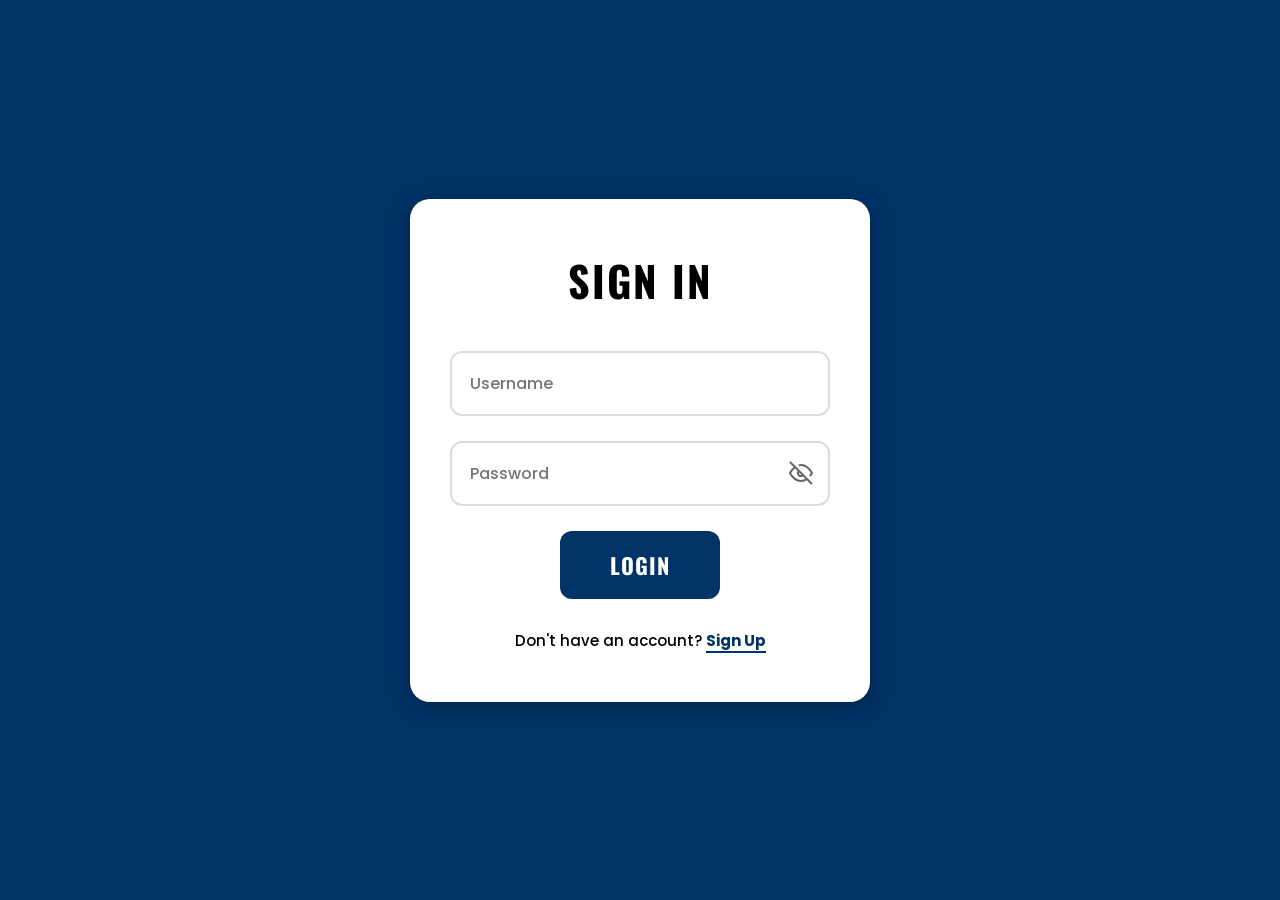
<file: index.html>
<!DOCTYPE html>
<html lang="en">
<head>
    <meta charset="UTF-8">
    <meta name="viewport" content="width=device-width, initial-scale=1.0">
    <title>Movie Watchlist Manager - Sign In</title>
    <link rel="preconnect" href="https://fonts.googleapis.com">
    <link rel="preconnect" href="https://fonts.gstatic.com" crossorigin>
    <link href="https://fonts.googleapis.com/css2?family=Oswald:wght@400;500;600;700&family=Poppins:wght@400;500;600;700;800&family=Space+Mono:wght@400;700&display=swap" rel="stylesheet">
    <link rel="stylesheet" href="style.css">
</head>
<body class="auth-body">
    <div class="auth-container">
        <div class="auth-box" id="signInBox">
            <h1 class="auth-title">Sign In</h1>
            <form id="signInForm">
                <div class="input-group">
                    <input type="text" id="signInUsername" placeholder="Username" required>
                </div>
                <div class="input-group password-group">
                    <input type="password" id="signInPassword" placeholder="Password" required>
                    <span class="password-toggle" onclick="togglePassword('signInPassword', this)">
                        <!-- Eye SLASHED (password is currently HIDDEN) - matches screenshot design -->
                        <svg viewBox="0 0 24 24" fill="none" stroke="currentColor" stroke-width="2">
                            <path d="M17.94 17.94A10.07 10.07 0 0 1 12 20c-7 0-11-8-11-8a18.45 18.45 0 0 1 5.06-5.94M9.9 4.24A9.12 9.12 0 0 1 12 4c7 0 11 8 11 8a18.5 18.5 0 0 1-2.16 3.19m-6.72-1.07a3 3 0 1 1-4.24-4.24"></path>
                            <line x1="1" y1="1" x2="23" y2="23"></line>
                        </svg>
                    </span>
                </div>
                <button type="submit" class="auth-btn">Login</button>
            </form>
            <p class="auth-switch">Don't have an account? <a href="#" onclick="showSignUp()">Sign Up</a></p>
        </div>

        <div class="auth-box hidden" id="signUpBox">
            <h1 class="auth-title">Sign Up</h1>
            <form id="signUpForm">
                <div class="input-group">
                    <input type="text" id="signUpUsername" placeholder="Username" required>
                </div>
                <div class="input-group">
                    <input type="text" id="signUpEmail" placeholder="Email" required>
                </div>
                <div class="input-group password-group">
                    <input type="password" id="signUpPassword" placeholder="Password" required>
                    <span class="password-toggle" onclick="togglePassword('signUpPassword', this)">
                        <!-- Eye SLASHED (password is currently HIDDEN) -->
                        <svg viewBox="0 0 24 24" fill="none" stroke="currentColor" stroke-width="2">
                            <path d="M17.94 17.94A10.07 10.07 0 0 1 12 20c-7 0-11-8-11-8a18.45 18.45 0 0 1 5.06-5.94M9.9 4.24A9.12 9.12 0 0 1 12 4c7 0 11 8 11 8a18.5 18.5 0 0 1-2.16 3.19m-6.72-1.07a3 3 0 1 1-4.24-4.24"></path>
                            <line x1="1" y1="1" x2="23" y2="23"></line>
                        </svg>
                    </span>
                </div>
                <div class="input-group password-group">
                    <input type="password" id="signUpConfirmPassword" placeholder="Confirm Password" required>
                    <span class="password-toggle" onclick="togglePassword('signUpConfirmPassword', this)">
                        <!-- Eye SLASHED (password is currently HIDDEN) -->
                        <svg viewBox="0 0 24 24" fill="none" stroke="currentColor" stroke-width="2">
                            <path d="M17.94 17.94A10.07 10.07 0 0 1 12 20c-7 0-11-8-11-8a18.45 18.45 0 0 1 5.06-5.94M9.9 4.24A9.12 9.12 0 0 1 12 4c7 0 11 8 11 8a18.5 18.5 0 0 1-2.16 3.19m-6.72-1.07a3 3 0 1 1-4.24-4.24"></path>
                            <line x1="1" y1="1" x2="23" y2="23"></line>
                        </svg>
                    </span>
                </div>
                <p class="password-hint">Min 8 chars, atleast 1 number & symbol (!@#$)</p>
                <button type="submit" class="auth-btn">Register</button>
            </form>
            <p class="auth-switch">Already have an account? <a href="#" onclick="showSignIn()">Sign In</a></p>
        </div>
    </div>

    <script src="script.js"></script>
</body>
</html>
</file>
<file: style.css>
/* ==================== RESET & BASE ==================== */
* {
    margin: 0;
    padding: 0;
    box-sizing: border-box;
}

:root {
    --primary-blue: #003366;
    --secondary-blue: #4a7ba7;
    --light-blue: #7ba3c4;
    --lighter-blue: #9bbfd4;
    --bg-dark-blue: #4a7ba7;
    --bg-sidebar: #7ba3c4;
    --card-bg: #ffffff;
    --card-border: #003366;
    --button-bg: #b8c9d9;
    --button-text: #003366;
    --white: #ffffff;
    --black: #000000;
    --text-blue: #003366;
   
    /* Google Fonts */
    --content-font: 'Poppins', sans-serif;
    --header-font: 'Oswald', sans-serif;
    --movie-record-font: 'Space Mono', monospace;
}

body {
    font-family: var(--content-font);
    background-color: var(--bg-dark-blue);
    min-height: 100vh;
}

/* ==================== AUTH PAGES (Sign In/Sign Up) ==================== */
.auth-body {
    background-color: var(--primary-blue);
    display: flex;
    justify-content: center;
    align-items: center;
    min-height: 100vh;
}

.auth-container {
    width: 100%;
    max-width: 500px;
    padding: 20px;
}

.auth-box {
    background-color: var(--white);
    border-radius: 20px;
    padding: 50px 40px;
    text-align: center;
    box-shadow: 0 4px 20px rgba(0,0,0,0.3);
}

.auth-title {
    color: var(--black);
    font-family: var(--header-font);
    font-size: 42px;
    font-weight: 700;
    margin-bottom: 40px;
    text-transform: uppercase;
    letter-spacing: 2px;
}

.input-group {
    margin-bottom: 25px;
    position: relative;
}

.input-group input {
    width: 100%;
    padding: 18px;
    border: 2px solid #ddd;
    border-radius: 12px;
    font-family: var(--content-font);
    font-size: 16px;
    font-weight: 500;
    outline: none;
    transition: all 0.3s;
}

.input-group input:focus {
    border-color: var(--secondary-blue);
    box-shadow: 0 0 0 3px rgba(74, 123, 167, 0.2);
}

.password-group {
    position: relative;
}

.password-toggle {
    position: absolute;
    right: 15px;
    top: 50%;
    transform: translateY(-50%);
    cursor: pointer;
    color: #666;
    width: 28px;
    height: 28px;
    display: flex;
    align-items: center;
    justify-content: center;
    transition: color 0.3s;
}

.password-toggle:hover {
    color: var(--primary-blue);
}

.password-toggle svg {
    width: 24px;
    height: 24px;
}

.password-hint {
    color: #e74c3c;
    font-family: var(--content-font);
    font-size: 13px;
    font-weight: 600;
    text-align: left;
    margin-bottom: 25px;
    margin-top: -15px;
}

.auth-btn {
    background-color: var(--primary-blue);
    color: var(--white);
    border: none;
    padding: 18px 50px;
    border-radius: 12px;
    font-family: var(--header-font);
    font-size: 22px;
    font-weight: 700;
    cursor: pointer;
    transition: all 0.3s;
    text-transform: uppercase;
    letter-spacing: 1px;
}

.auth-btn:hover {
    background-color: #002244;
    transform: translateY(-2px);
    box-shadow: 0 4px 15px rgba(0, 51, 102, 0.4);
}

.auth-switch {
    margin-top: 30px;
    color: var(--black);
    font-family: var(--content-font);
    font-size: 15px;
    font-weight: 500;
}

.auth-switch a {
    color: var(--primary-blue);
    text-decoration: none;
    font-weight: 700;
    border-bottom: 2px solid var(--primary-blue);
    transition: all 0.3s;
}

.auth-switch a:hover {
    color: #002244;
    border-bottom-color: #002244;
}

/* ==================== APP LAYOUT ==================== */
.app-header {
    background-color: var(--primary-blue);
    padding: 20px 40px;
    display: flex;
    justify-content: space-between;
    align-items: center;
    height: 100px;
    box-shadow: 0 4px 10px rgba(0,0,0,0.2);
}

.header-left {
    display: flex;
    align-items: center;
    gap: 25px;
}

.logo-container {
    width: 80px;
    height: 80px;
    border-radius: 50%;
    background-color: #073674;
    display: flex;
    align-items: center;
    justify-content: center;
    overflow: hidden;
    flex-shrink: 0;
    box-shadow: 0 4px 10px rgba(0,0,0,0.2);
}

.app-logo {
    width: 70px;
    height: 70px;
    object-fit: contain;
}

.header-text {
    color: var(--white);
    font-family: var(--header-font);
    font-size: 40px;
    font-weight: 700;
    letter-spacing: 2px;
    text-transform: uppercase;
}

.header-right {
    display: flex;
    gap: 15px;
}

.tab-btn {
    background-color: transparent;
    color: var(--white);
    border: none;
    padding: 12px 30px;
    border-radius: 30px;
    font-family: var(--header-font);
    font-size: 20px;
    font-weight: 600;
    cursor: pointer;
    transition: all 0.3s;
    text-transform: uppercase;
    letter-spacing: 1px;
}

.tab-btn.active {
    background-color: var(--secondary-blue);
    color: var(--white);
}

.tab-btn:hover:not(.active) {
    background-color: rgba(255,255,255,0.15);
}

.app-container {
    display: flex;
    min-height: calc(100vh - 100px);
}

/* ==================== SIDEBAR ==================== */
.sidebar {
    width: 220px;
    background-color: var(--bg-sidebar);
    padding: 30px 0;
    flex-shrink: 0;
}

.sidebar-nav {
    display: flex;
    flex-direction: column;
    padding: 0 15px;
}

.nav-item {
    padding: 15px 25px;
    color: var(--black);
    text-decoration: none;
    font-family: var(--header-font);
    font-size: 20px;
    font-weight: 700;
    text-transform: uppercase;
    transition: all 0.3s ease;
    margin: 4px 0;
    border-radius: 8px;
    letter-spacing: 1px;
}

.nav-item:hover {
    background-color: var(--primary-blue);
    color: var(--white);
}

.nav-item.active {
    background-color: var(--secondary-blue);
    color: var(--white);
}

/* ==================== MAIN CONTENT ==================== */
.main-content {
    flex: 1;
    background-color: var(--bg-dark-blue);
    padding: 40px;
    overflow-y: auto;
}

.content-section {
    height: 100%;
}

/* ==================== SEARCH BOX ==================== */
.search-container {
    margin-bottom: 30px;
}

.search-box {
    position: relative;
    width: 100%;
    max-width: 450px;
}

.search-box input {
    width: 100%;
    padding: 15px 50px 15px 25px;
    border: 4px solid var(--primary-blue);
    border-radius: 50px;
    font-family: var(--header-font);
    font-size: 16px;
    font-weight: 700;
    color: var(--primary-blue);
    background-color: var(--white);
    outline: none;
    transition: all 0.3s;
    text-transform: uppercase;
}

.search-box input::placeholder {
    color: var(--primary-blue);
}

.search-icon {
    position: absolute;
    right: 8px;
    top: 50%;
    transform: translateY(-50%);
    width: 35px;
    height: 35px;
    background-color: var(--lighter-blue);
    border-radius: 50%;
    display: flex;
    align-items: center;
    justify-content: center;
    cursor: pointer;
    transition: all 0.3s;
}

.search-icon svg {
    width: 16px;
    height: 16px;
    color: var(--white);
}

/* ==================== MOVIES GRID ==================== */
.movies-grid {
    display: flex;
    flex-wrap: wrap;
    gap: 30px;
    margin-bottom: 10px;
}

/* ==================== ADD MOVIE CARD ==================== */
.add-movie-card {
    width: 200px;
    height: 280px;
    background-color: var(--card-bg);
    border: 6px solid var(--card-border);
    border-radius: 4px;
    display: flex;
    flex-direction: column;
    align-items: center;
    justify-content: center;
    cursor: pointer;
    transition: all 0.3s ease;
    box-shadow: 0 4px 15px rgba(0,0,0,0.2);
}

.add-movie-card:hover {
    transform: translateY(-5px);
    box-shadow: 0 8px 25px rgba(0,0,0,0.3);
}

.add-icon {
    font-size: 100px;
    color: var(--primary-blue);
    font-family: var(--header-font);
    font-weight: 700;
    line-height: 1;
    margin-bottom: 10px;
}

.add-text {
    color: var(--primary-blue);
    font-family: var(--header-font);
    font-size: 18px;
    font-weight: 700;
    text-transform: uppercase;
    letter-spacing: 1px;
    margin: 0;
}

/* ==================== MOVIE CARDS ==================== */
.movie-card {
    width: 220px;
    min-height: 280px;
    background-color: var(--card-bg);
    border: 6px solid var(--card-border);
    border-radius: 4px;
    padding: 20px;
    position: relative;
    box-shadow: 0 4px 15px rgba(0,0,0,0.2);
    transition: transform 0.3s;
}

.movie-card:hover {
    transform: translateY(-5px);
}

.movie-info {
    margin-bottom: 20px;
}

.movie-info p {
    color: var(--text-blue);
    font-family: var(--movie-record-font);
    font-size: 13px;
    font-weight: 700;
    margin-bottom: 8px;
    text-transform: uppercase;
    line-height: 1.3;
    letter-spacing: 0.5px;
}

.movie-actions {
    display: flex;
    gap: 10px;
    flex-wrap: wrap;
    justify-content: center;
}

.movie-btn {
    padding: 8px 20px;
    border-radius: 20px;
    border: none;
    font-family: var(--header-font);
    font-size: 13px;
    font-weight: 700;
    cursor: pointer;
    text-transform: uppercase;
    transition: all 0.3s;
    letter-spacing: 0.5px;
    background-color: var(--button-bg);
    color: var(--button-text);
}

.movie-btn:hover {
    transform: translateY(-2px);
    box-shadow: 0 4px 10px rgba(0,0,0,0.2);
}

.btn-favorite.active {
    background-color: var(--primary-blue);
    color: var(--white);
}

/* ==================== PROFILE SECTION ==================== */
.profile-box {
    border: 6px solid var(--secondary-blue);
    border-radius: 20px;
    padding: 50px;
    max-width: 800px;
    margin: 0 auto;
    min-height: 400px;
    display: flex;
    flex-direction: column;
    background-color: var(--white);
    box-shadow: 0 8px 30px rgba(0,0,0,0.2);
}

.section-title {
    color: var(--text-blue);
    font-family: var(--header-font);
    font-size: 36px;
    font-weight: 700;
    text-align: center;
    margin-bottom: 40px;
    text-transform: uppercase;
    letter-spacing: 3px;
}

.profile-info {
    flex: 1;
}

.profile-info p {
    color: var(--text-blue);
    font-family: var(--content-font);
    font-size: 24px;
    font-weight: 600;
    margin-bottom: 25px;
    letter-spacing: 1px;
}

.profile-info p strong {
    font-family: var(--header-font);
    font-weight: 700;
}

.logout-btn {
    background-color: transparent;
    color: var(--text-blue);
    border: 3px solid var(--text-blue);
    border-radius: 12px;
    padding: 15px 50px;
    font-family: var(--header-font);
    font-size: 22px;
    font-weight: 700;
    cursor: pointer;
    align-self: center;
    margin-top: auto;
    text-transform: uppercase;
    transition: all 0.3s;
    letter-spacing: 2px;
}

.logout-btn:hover {
    background-color: var(--primary-blue);
    color: var(--white);
    transform: translateY(-3px);
    box-shadow: 0 8px 20px rgba(0, 51, 102, 0.3);
}

/* ==================== ABOUT SECTION ==================== */
.about-box {
    border: 6px solid var(--secondary-blue);
    border-radius: 20px;
    padding: 40px;
    max-width: 1000px;
    margin: 0 auto;
    min-height: 400px;
    background-color: var(--white);
    box-shadow: 0 8px 30px rgba(0,0,0,0.2);
}

.about-content {
    color: var(--text-blue);
    font-family: var(--content-font);
}

.about-content p {
    margin-bottom: 20px;
    font-size: 16px;
    font-weight: 500;
    line-height: 1.6;
}

.about-content strong {
    font-family: var(--header-font);
    font-weight: 700;
    font-size: 18px;
}

.about-content h3 {
    margin-top: 30px;
    margin-bottom: 15px;
    font-family: var(--header-font);
    font-size: 22px;
    font-weight: 700;
    text-transform: uppercase;
    letter-spacing: 2px;
    color: var(--primary-blue);
}

.about-content ul {
    margin-left: 25px;
    margin-bottom: 20px;
}

.about-content li {
    margin-bottom: 10px;
    font-size: 15px;
    font-weight: 500;
}

/* ==================== DEVELOPERS SECTION ==================== */
.developers-grid {
    display: flex;
    justify-content: center;
    align-items: flex-start;
    gap: 80px;
    flex-wrap: wrap;
    padding: 30px 20px;
}

.developer-card {
    display: flex;
    flex-direction: column;
    align-items: center;
    text-align: center;
    transition: transform 0.3s;
}

.developer-card:hover {
    transform: translateY(-10px);
}

.developer-avatar {
    width: 120px;
    height: 120px;
    margin-bottom: 20px;
    filter: drop-shadow(0 6px 15px rgba(0, 51, 102, 0.3));
}

.developer-avatar svg {
    width: 100%;
    height: 100%;
}

.developer-name {
    color: var(--text-blue);
    font-family: var(--header-font);
    font-size: 24px;
    font-weight: 700;
    margin-bottom: 5px;
    letter-spacing: 1px;
}

.developer-role {
    color: var(--text-blue);
    font-family: var(--content-font);
    font-size: 14px;
    font-weight: 600;
    max-width: 200px;
    line-height: 1.4;
}

/* ==================== MODALS ==================== */
.modal {
    position: fixed;
    top: 0;
    left: 0;
    width: 100%;
    height: 100%;
    background-color: rgba(0,0,0,0.6);
    display: flex;
    justify-content: center;
    align-items: center;
    z-index: 1000;
    backdrop-filter: blur(4px);
}

.modal-content {
    background-color: var(--white);
    padding: 35px;
    border-radius: 20px;
    width: 90%;
    max-width: 450px;
    box-shadow: 0 20px 60px rgba(0,0,0,0.3);
    animation: modalSlideIn 0.3s ease;
}

@keyframes modalSlideIn {
    from {
        opacity: 0;
        transform: translateY(-30px);
    }
    to {
        opacity: 1;
        transform: translateY(0);
    }
}

.modal-content h3 {
    color: var(--text-blue);
    font-family: var(--header-font);
    font-size: 28px;
    font-weight: 700;
    margin-bottom: 25px;
    text-align: center;
    text-transform: uppercase;
    letter-spacing: 2px;
}

.modal-content .input-group {
    margin-bottom: 18px;
}

.modal-content input,
.modal-content textarea {
    width: 100%;
    padding: 14px;
    border: 2px solid #ddd;
    border-radius: 10px;
    font-family: var(--content-font);
    font-size: 14px;
    font-weight: 500;
    transition: border-color 0.3s;
}

.modal-content input:focus,
.modal-content textarea:focus {
    border-color: var(--secondary-blue);
    outline: none;
}

.modal-content textarea {
    resize: vertical;
    min-height: 80px;
}

.modal-buttons {
    display: flex;
    gap: 15px;
    justify-content: flex-end;
    margin-top: 25px;
}

.modal-btn {
    padding: 12px 25px;
    border-radius: 10px;
    border: none;
    cursor: pointer;
    font-family: var(--header-font);
    font-size: 15px;
    font-weight: 600;
    text-transform: uppercase;
    transition: all 0.3s;
    letter-spacing: 1px;
}

.modal-btn.cancel {
    background-color: #e0e0e0;
    color: var(--black);
}

.modal-btn.cancel:hover {
    background-color: #d0d0d0;
    transform: translateY(-2px);
}

.modal-btn.confirm {
    background-color: var(--primary-blue);
    color: var(--white);
}

.modal-btn.confirm:hover {
    background-color: #002244;
    transform: translateY(-2px);
    box-shadow: 0 6px 20px rgba(0, 51, 102, 0.4);
}

/* Star Rating */
.rating-input {
    margin-bottom: 20px;
}

.rating-input label {
    display: block;
    color: var(--black);
    font-family: var(--header-font);
    font-size: 24px;
    font-weight: 700;
    margin-bottom: 12px;
    text-transform: uppercase;
    letter-spacing: 2px;
}

.star-rating {
    display: flex;
    gap: 10px;
    font-size: 36px;
    cursor: pointer;
}

.star {
    color: #ddd;
    transition: all 0.2s;
}

.star:hover {
    transform: scale(1.2);
}

.star.active {
    color: #ffc107;
}

/* ==================== TOAST NOTIFICATION ==================== */
.toast {
    position: fixed;
    top: 50%;
    left: 50%;
    transform: translate(-50%, -50%);
    background: linear-gradient(135deg, var(--secondary-blue), var(--light-blue));
    color: var(--white);
    padding: 30px 60px;
    font-family: var(--header-font);
    font-size: 32px;
    font-weight: 700;
    z-index: 2000;
    text-transform: uppercase;
    letter-spacing: 3px;
    border-radius: 16px;
    box-shadow: 0 20px 60px rgba(0,0,0,0.3);
    animation: toastPulse 0.5s ease;
}

@keyframes toastPulse {
    0% {
        opacity: 0;
        transform: translate(-50%, -50%) scale(0.8);
    }
    50% {
        transform: translate(-50%, -50%) scale(1.05);
    }
    100% {
        opacity: 1;
        transform: translate(-50%, -50%) scale(1);
    }
}

/* ==================== UTILITY CLASSES ==================== */
.hidden {
    display: none !important;
}

/* ==================== RESPONSIVE ==================== */
@media (max-width: 1024px) {
    .header-text {
        font-size: 32px;
    }
   
    .developers-grid {
        gap: 60px;
    }
}

@media (max-width: 768px) {
    .app-header {
        flex-direction: column;
        height: auto;
        padding: 20px;
    }

    .header-text {
        font-size: 26px;
    }

    .app-container {
        flex-direction: column;
    }

    .sidebar {
        width: 100%;
        padding: 15px 0;
    }

    .sidebar-nav {
        flex-direction: row;
        justify-content: center;
        flex-wrap: wrap;
        padding: 0 10px;
    }

    .nav-item {
        padding: 12px 20px;
        font-size: 16px;
        margin: 5px;
    }

    .main-content {
        padding: 25px;
    }

    .movies-grid {
        justify-content: center;
    }
   
    .search-box {
        max-width: 100%;
    }
   
    .developers-grid {
        gap: 40px;
    }
   
    .toast {
        font-size: 24px;
        padding: 25px 40px;
        width: 90%;
        text-align: center;
    }
}
</file>
